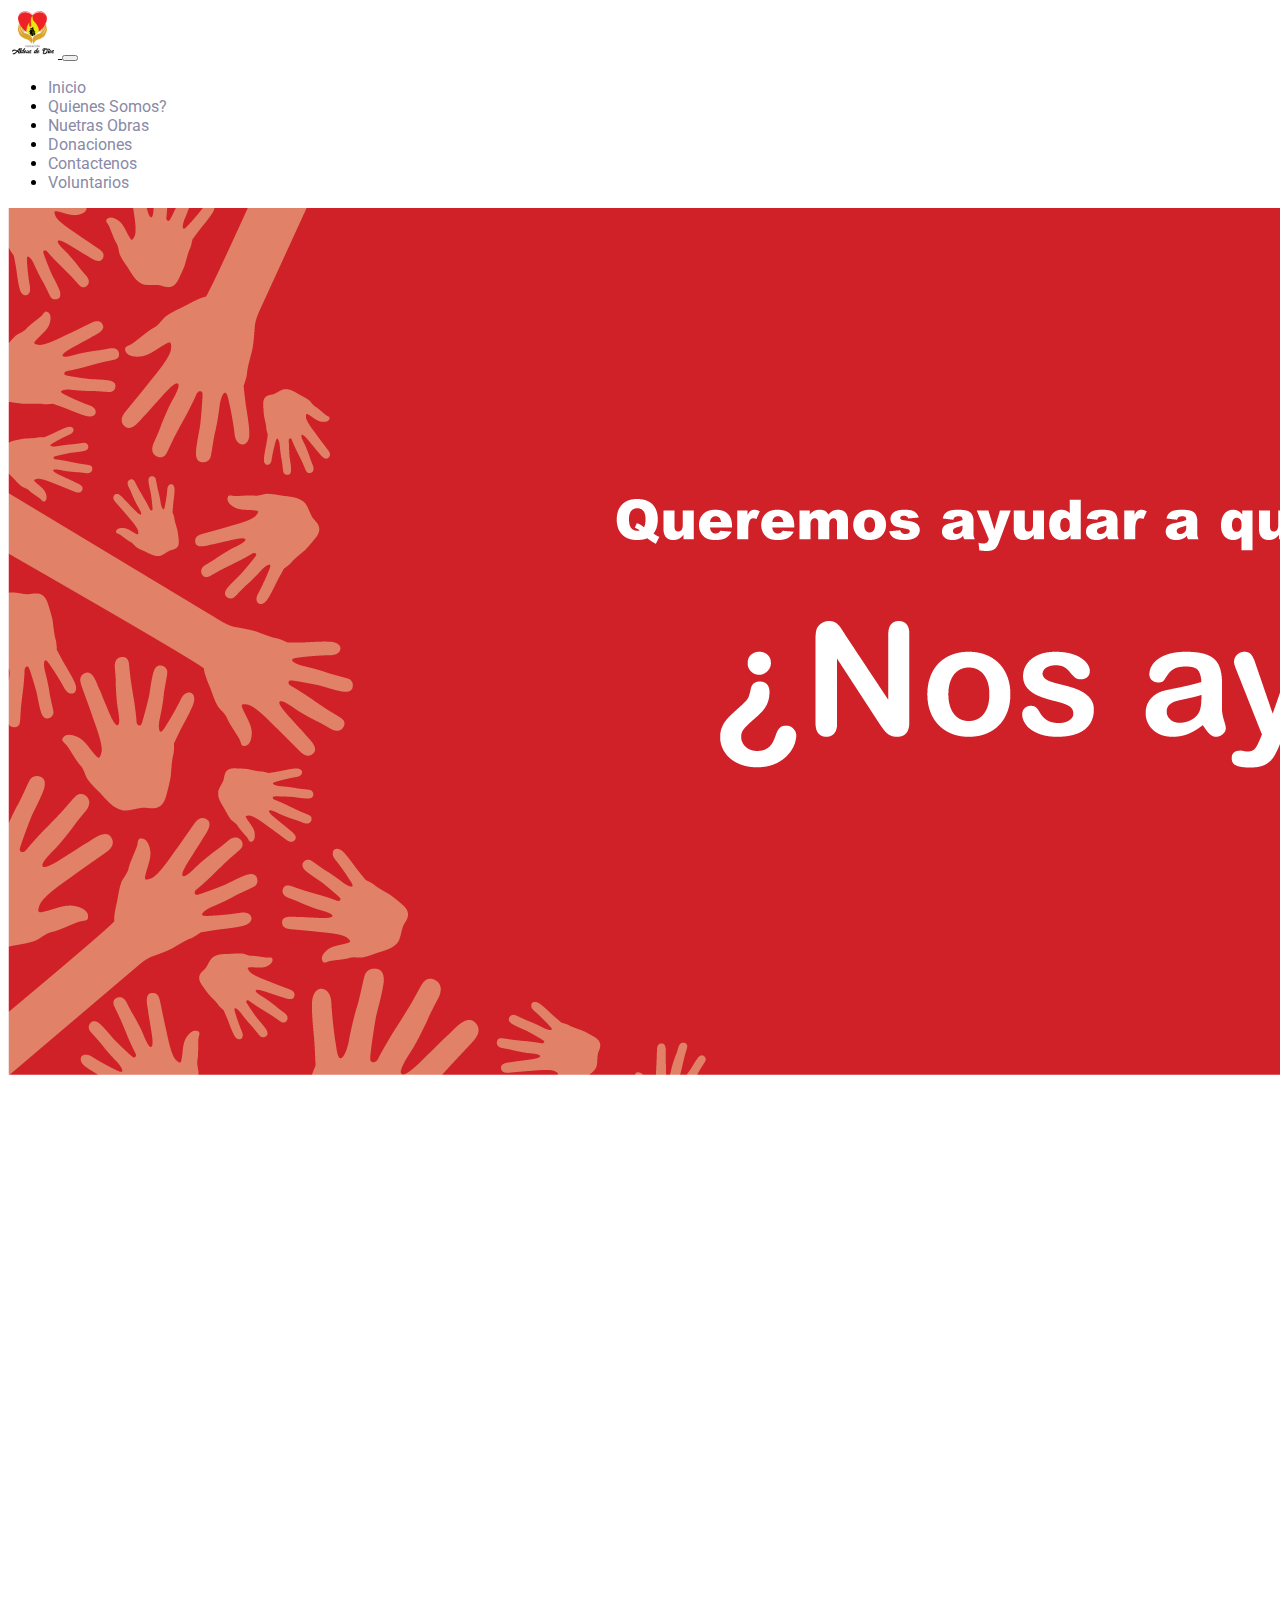
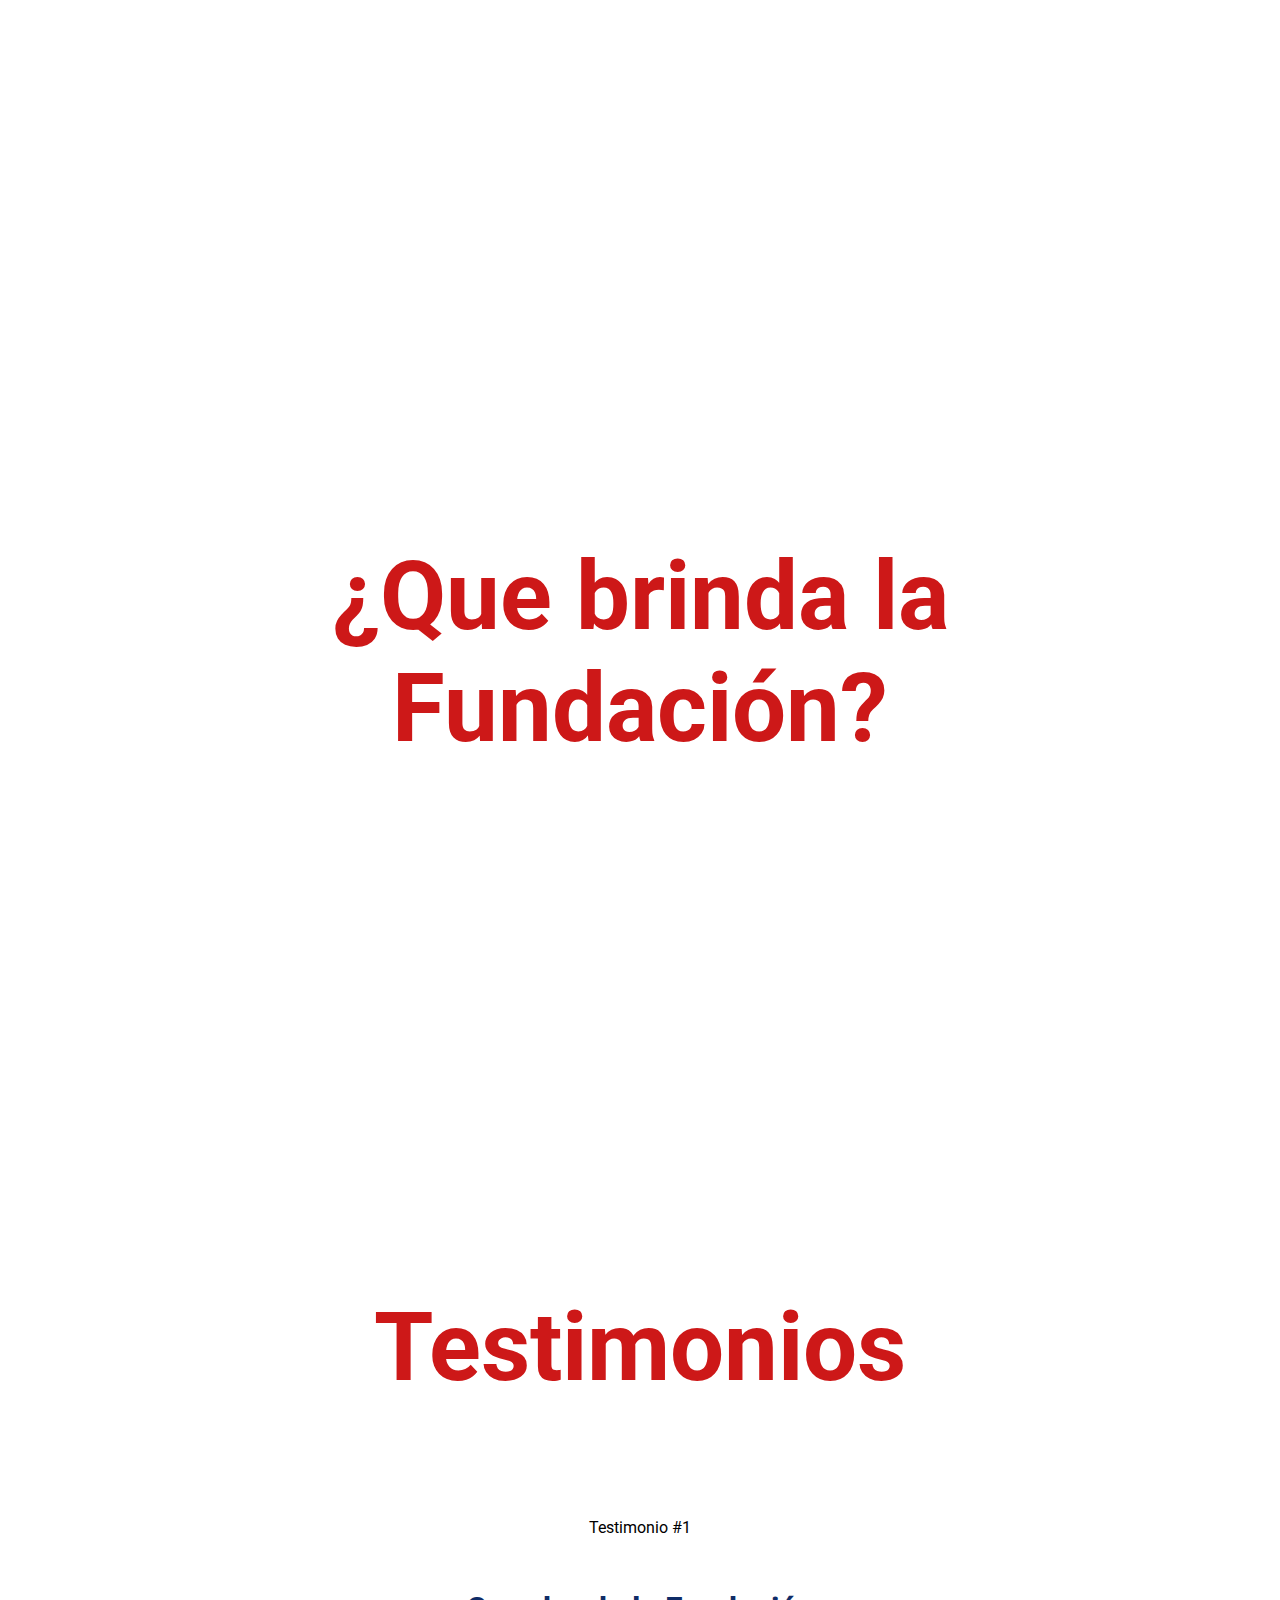
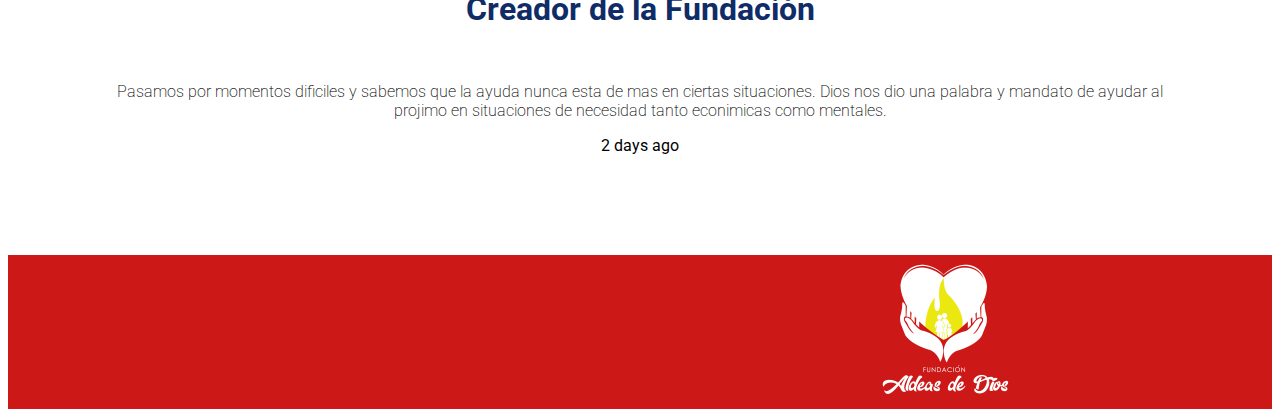
<file: aldeas_de_dios/index.html>
<!doctype html>
<html lang="en">

<head>

    <meta charset="utf-8">
    <meta name="viewport" content="width=device-width, initial-scale=1">
    <link rel=StyleSheet href="css/index.css">


    <link href="https://cdn.jsdelivr.net/npm/bootstrap@5.1.3/dist/css/bootstrap.min.css" rel="stylesheet" integrity="sha384-1BmE4kWBq78iYhFldvKuhfTAU6auU8tT94WrHftjDbrCEXSU1oBoqyl2QvZ6jIW3" crossorigin="anonymous">
    <link rel="stylesheet" href="https://use.fontawesome.com/releases/v5.2.0/css/all.css" integrity="sha384-hWVjflwFxL6sNzntih27bfxkr27PmbbK/iSvJ+a4+0owXq79v+lsFkW54bOGbiDQ" crossorigin="anonymous">
    <link rel="preconnect" href="https://fonts.googleapis.com">
    <link rel="preconnect" href="https://fonts.gstatic.com" crossorigin>
    <link href="https://fonts.googleapis.com/css2?family=DynaPuff&family=Roboto:wght@100;300;700&display=swap" rel="stylesheet">

    <link href="https://cdnjs.cloudflare.com/ajax/libs/animate.css/4.1.1/animate.min.css" rel="stylesheet">


    <title>Fundación Aldeas de Dios</title>
    <link rel="shortcut icon" href="img/favicon.png">
</head>

<body>
    <header>
        <nav class="navbar navbar-expand-lg bg-light fixed-top">
            <div class="container-fluid">
                <a class="navbar-brand" href="#">
                    <img src="img/fundacion_aldeas_original.png" alt="" width="50" height="50">
                </a>
                <button class="navbar-toggler" type="button" data-bs-toggle="collapse" data-bs-target="#navbarSupportedContent" aria-controls="navbarSupportedContent" aria-expanded="false" aria-label="Toggle navigation">
                <span class="navbar-toggler-icon"></span>
              </button>
                <div class="collapse navbar-collapse" id="navbarSupportedContent">
                    <ul class="navbar-nav me-auto mb-2 mb-lg-0">
                        <li class="nav-item">
                            <a class="nav-link" aria-current="page" href="index.html">Inicio</a>
                        </li>
                        <li class="nav-item">
                            <a class="nav-link" href="quienes_somos.html">Quienes Somos?</a>
                        </li>
                        <li class="nav-item">
                            <a class="nav-link" aria-current="page" href="obras.html">Nuetras Obras</a>
                        </li>
                        <li class="nav-item">
                            <a class="nav-link" aria-current="page" href="donaciones.html">Donaciones</a>
                        </li>
                        <li class="nav-item">
                            <a class="nav-link" aria-current="page" href="contacto.html">Contactenos</a>
                        </li>
                        <li class="nav-item">
                            <a class="nav-link" aria-current="page" href="voluntarios.html">Voluntarios</a>
                        </li>
                    </ul>
                </div>
            </div>
        </nav>
    </header>
    <section class="sct-1">
        <img class="d-block w-100" src="img/banner-1.png">
    </section>

    <section class="sct-2 wow animate__animated animate__fadeIn animate__delay-1s">
        <div class="tittle">
            <h1>¡Dios nos dio un mandato!</h1>
        </div>

        <div class="cuerpo-1">
            <div>
                <img src="img/img-1.jpg" alt="...">
            </div>
            <div class="cuerpo-t">
                <p>Queremos ayudar a las familias y personas de escasos recursos en su día a día, que logren superarse laboralmente para un mejor estilo de vida y que lleguen a los pies de Dios.</p>
            </div>
        </div>
    </section>

    <section class="sct-3">
        <div class="tittle">
            <h1>¿Que brinda la Fundación?</h1>
        </div>

        <div class="cuerpo-2">
            <div class="card wow animate__animated animate__pulse animate__delay-1s" style="width: 18rem; border: none;">
                <i class="fas fa-hands-helping"></i>
                <div class="card-body">
                    <h5 class="card-title">Comprensión</h5>
                    <p class="card-text">Para las personas que necesiten una mano de ayuda.</p>
                </div>
            </div>

            <div class="card wow animate__animated animate__pulse animate__delay-1s" style="width: 18rem; border: none;">
                <i class="fas fa-school"></i>
                <div class="card-body">
                    <h5 class="card-title">Educación</h5>
                    <p class="card-text">Brindamos una educación EGB y religiosa.</p>
                </div>
            </div>

            <div class="card wow animate__animated animate__pulse animate__delay-1s" style="width: 18rem;border: none;">
                <i class="fas fa-hand-holding-heart"></i>
                <div class="card-body">
                    <h5 class="card-title">Alimento</h5>
                    <p class="card-text">Tanto para el cuerpo como para el alma.</p>
                </div>
            </div>
        </div>
    </section>

    <section class="sct-4">
        <div class="tittle">
            <h1>Testimonios</h1>
        </div>
        <div class="testimonios">

            <div class="card text-center">
                <div class="card-header">
                    Testimonio #1
                </div>
                <div class="card-body">
                    <h5 class="card-title">Creador de la Fundación</h5>
                    <p class="card-text">Pasamos por momentos dificiles y sabemos que la ayuda nunca esta de mas en ciertas situaciones. Dios nos dio una palabra y mandato de ayudar al projimo en situaciones de necesidad tanto econimicas como mentales.</p>
                </div>
                <div class="card-footer text-muted">
                    2 days ago
                </div>
            </div>
        </div>
    </section>







    <footer>
        <div class="iconos">
            <a href="#"><i class="fab fa-facebook"></i></a>
            <a href="#"><i class="fab fa-instagram"></i></a>
            <a href="#"><i class="fab fa-youtube"></i></a>
        </div>
        <div class="footer_logo">
            <img src="img/fundacion_aldeas_blanco.png">
        </div>
    </footer>


    <script src="js/wow.min.js"></script>
    <script>
        new WOW().init();
    </script>
    <script src="https://cdn.jsdelivr.net/npm/bootstrap@5.1.3/dist/js/bootstrap.bundle.min.js" integrity="sha384-ka7Sk0Gln4gmtz2MlQnikT1wXgYsOg+OMhuP+IlRH9sENBO0LRn5q+8nbTov4+1p" crossorigin="anonymous"></script>

</body>

</html>
</file>
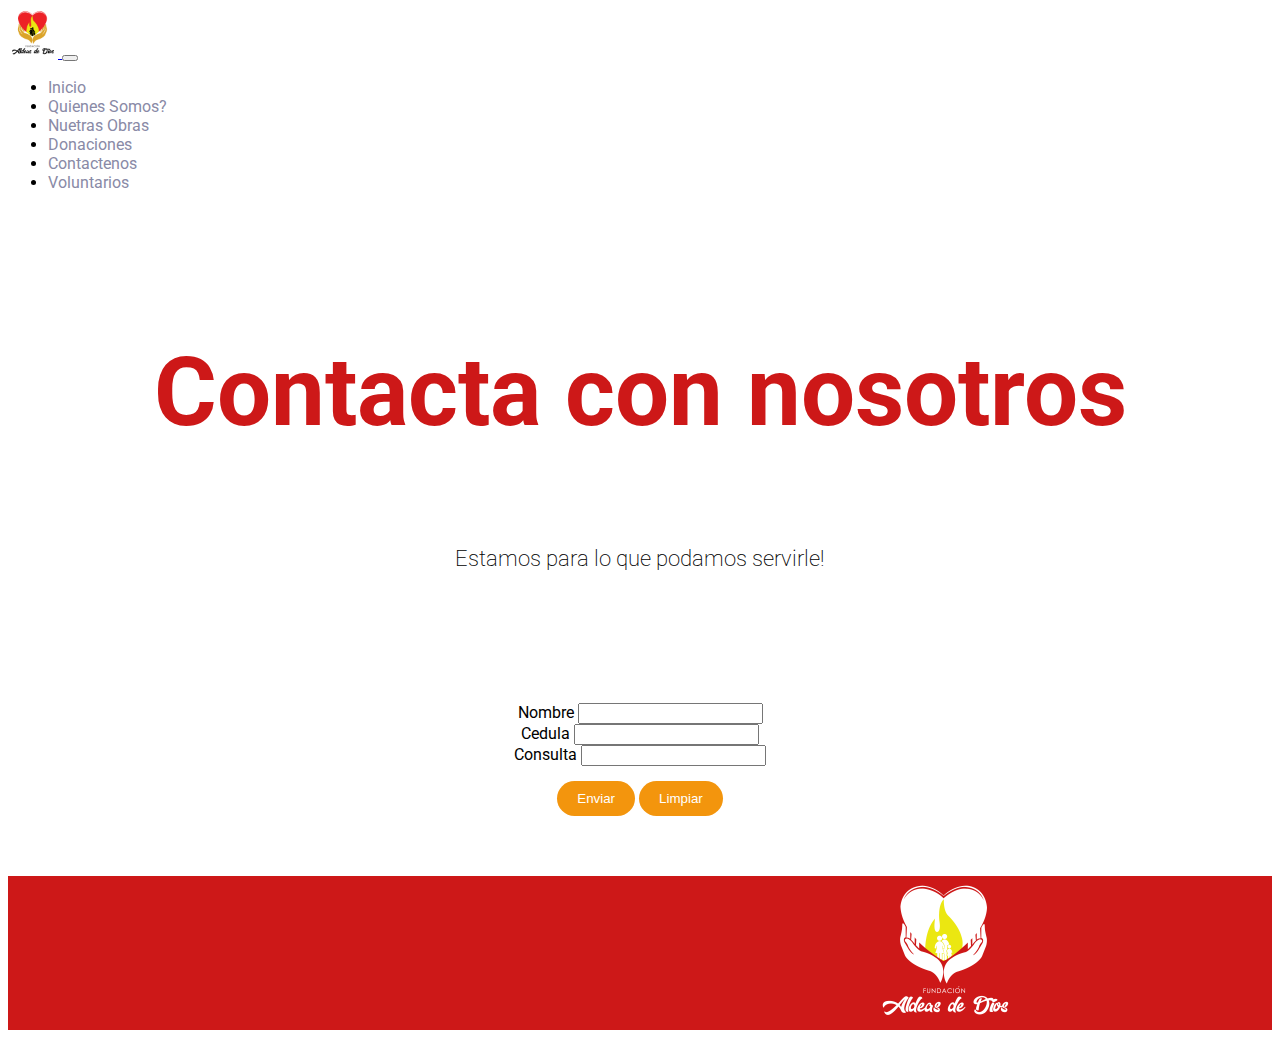
<file: aldeas_de_dios/contacto.html>
<!doctype html>
<html lang="en">

<head>

    <meta charset="utf-8">
    <meta name="viewport" content="width=device-width, initial-scale=1">
    <link rel=StyleSheet href="css/index.css">
    <link rel=StyleSheet href="css/contacto.css">


    <link href="https://cdn.jsdelivr.net/npm/bootstrap@5.1.3/dist/css/bootstrap.min.css" rel="stylesheet" integrity="sha384-1BmE4kWBq78iYhFldvKuhfTAU6auU8tT94WrHftjDbrCEXSU1oBoqyl2QvZ6jIW3" crossorigin="anonymous">
    <link rel="stylesheet" href="https://use.fontawesome.com/releases/v5.2.0/css/all.css" integrity="sha384-hWVjflwFxL6sNzntih27bfxkr27PmbbK/iSvJ+a4+0owXq79v+lsFkW54bOGbiDQ" crossorigin="anonymous">
    <link rel="preconnect" href="https://fonts.googleapis.com">
    <link rel="preconnect" href="https://fonts.gstatic.com" crossorigin>
    <link href="https://fonts.googleapis.com/css2?family=DynaPuff&family=Roboto:wght@100;300;700&display=swap" rel="stylesheet">




    <title>Fundación Aldeas de Dios</title>
    <link rel="shortcut icon" href="img/favicon.png">
</head>

<body>
    <header>
        <nav class="navbar navbar-expand-lg bg-light fixed-top">
            <div class="container-fluid">
                <a class="navbar-brand" href="#">
                    <img src="img/fundacion_aldeas_original.png" alt="" width="50" height="50">
                </a>
                <button class="navbar-toggler" type="button" data-bs-toggle="collapse" data-bs-target="#navbarSupportedContent" aria-controls="navbarSupportedContent" aria-expanded="false" aria-label="Toggle navigation">
                <span class="navbar-toggler-icon"></span>
              </button>
                <div class="collapse navbar-collapse" id="navbarSupportedContent">
                    <ul class="navbar-nav me-auto mb-2 mb-lg-0">
                        <li class="nav-item">
                            <a class="nav-link" aria-current="page" href="index.html">Inicio</a>
                        </li>
                        <li class="nav-item">
                            <a class="nav-link" href="quienes_somos.html">Quienes Somos?</a>
                        </li>
                        <li class="nav-item">
                            <a class="nav-link" aria-current="page" href="obras.html">Nuetras Obras</a>
                        </li>
                        <li class="nav-item">
                            <a class="nav-link" aria-current="page" href="donaciones.html">Donaciones</a>
                        </li>
                        <li class="nav-item">
                            <a class="nav-link" aria-current="page" href="contacto.html">Contactenos</a>
                        </li>
                        <li class="nav-item">
                            <a class="nav-link" aria-current="page" href="voluntarios.html">Voluntarios</a>
                        </li>
                    </ul>
                </div>
            </div>
        </nav>
    </header>


    <section class="sct-11">
        <div class="tittle">
            <h1>Contacta con nosotros</h1>
        </div>
        <div>
            <p>Estamos para lo que podamos servirle!</p>
        </div>
    </section>

    <section class="sct-12">
        <div class="container-fluid form text-center">
            <div class="form-1">
                <div class="casilla">
                    <label for="name" class="form-label">Nombre</label>
                    <input type="name" class="form-control" id="name">
                </div>
                <div class="casilla ">
                    <label for="id" class="form-label">Cedula</label>
                    <input class="form-control" id="id">
                </div>
                <div class="casilla">
                    <label for="consulta" class="form-label">Consulta</label>
                    <input class="form-control" id="consulta">
                </div>
            </div>
            <div class="botones">
                <button class="bt-enviar btn-2" id="enviar"><a>Enviar</a></button>
                <button class="bt-limpiar btn-2" id="limpiar"><a>Limpiar</a></button>
            </div>
        </div>
    </section>



    <footer>
        <div class="iconos">
            <a href="#"><i class="fab fa-facebook"></i></a>
            <a href="#"><i class="fab fa-instagram"></i></a>
            <a href="#"><i class="fab fa-youtube"></i></a>
        </div>
        <div class="footer_logo">
            <img src="img/fundacion_aldeas_blanco.png">
        </div>
    </footer>


    <script src="https://cdn.jsdelivr.net/npm/bootstrap@5.1.3/dist/js/bootstrap.bundle.min.js" integrity="sha384-ka7Sk0Gln4gmtz2MlQnikT1wXgYsOg+OMhuP+IlRH9sENBO0LRn5q+8nbTov4+1p" crossorigin="anonymous"></script>

</body>

</html>
</file>
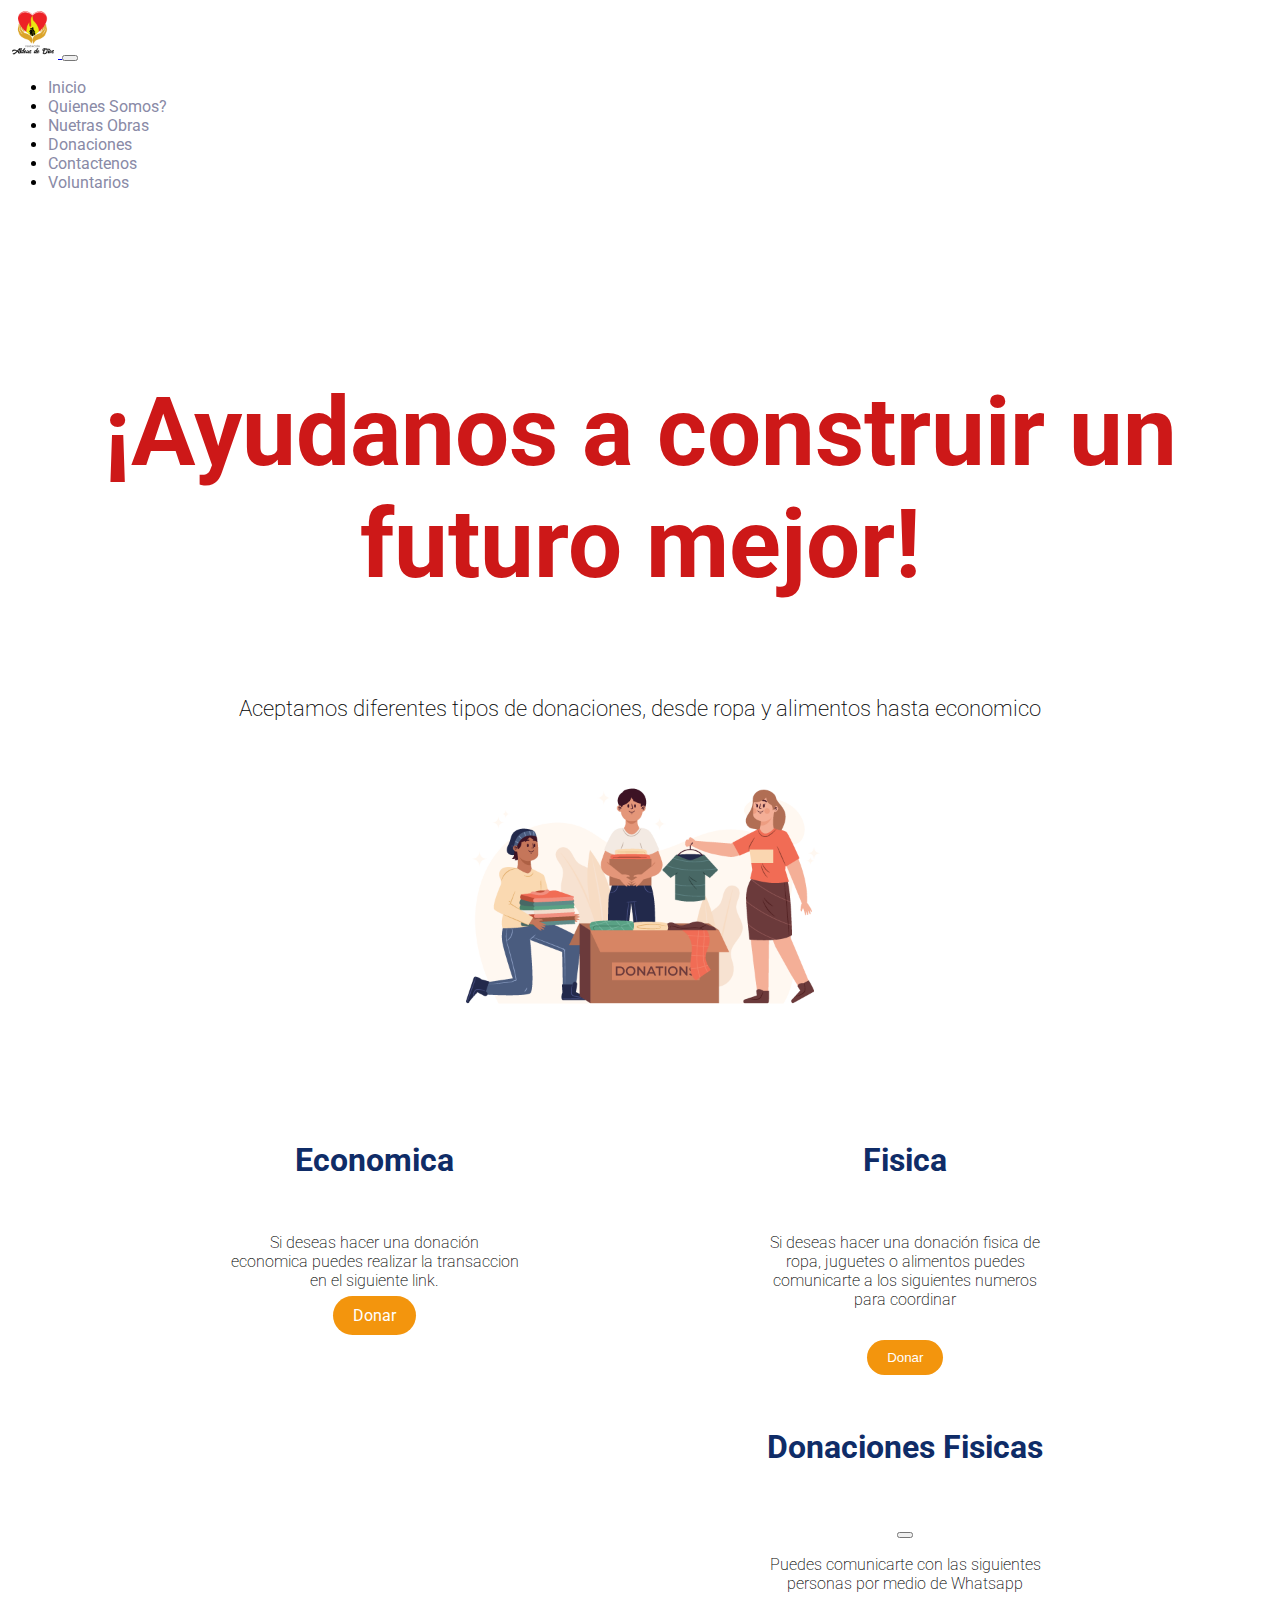
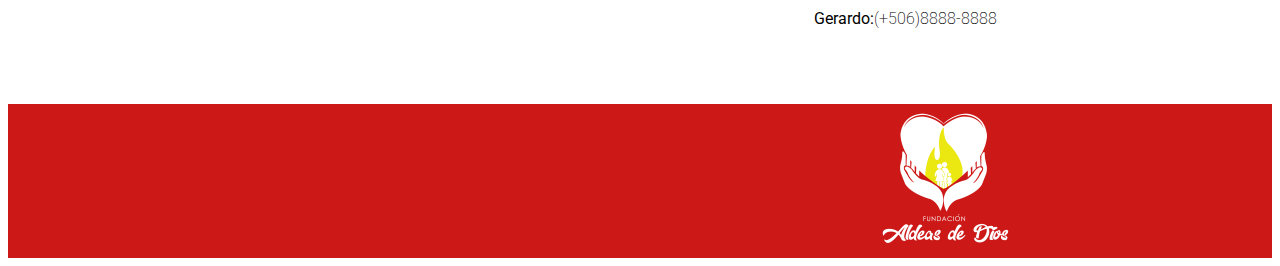
<file: aldeas_de_dios/donaciones.html>
<!doctype html>
<html lang="en">

<head>

    <meta charset="utf-8">
    <meta name="viewport" content="width=device-width, initial-scale=1">
    <link rel=StyleSheet href="css/index.css">
    <link rel=StyleSheet href="css/donaciones.css">


    <link href="https://cdn.jsdelivr.net/npm/bootstrap@5.1.3/dist/css/bootstrap.min.css" rel="stylesheet" integrity="sha384-1BmE4kWBq78iYhFldvKuhfTAU6auU8tT94WrHftjDbrCEXSU1oBoqyl2QvZ6jIW3" crossorigin="anonymous">
    <link rel="stylesheet" href="https://use.fontawesome.com/releases/v5.2.0/css/all.css" integrity="sha384-hWVjflwFxL6sNzntih27bfxkr27PmbbK/iSvJ+a4+0owXq79v+lsFkW54bOGbiDQ" crossorigin="anonymous">
    <link rel="preconnect" href="https://fonts.googleapis.com">
    <link rel="preconnect" href="https://fonts.gstatic.com" crossorigin>
    <link href="https://fonts.googleapis.com/css2?family=DynaPuff&family=Roboto:wght@100;300;700&display=swap" rel="stylesheet">




    <title>Fundación Aldeas de Dios</title>
    <link rel="shortcut icon" href="img/favicon.png">
</head>

<body>
    <header>
        <nav class="navbar navbar-expand-lg bg-light fixed-top">
            <div class="container-fluid">
                <a class="navbar-brand" href="#">
                    <img src="img/fundacion_aldeas_original.png" alt="" width="50" height="50">
                </a>
                <button class="navbar-toggler" type="button" data-bs-toggle="collapse" data-bs-target="#navbarSupportedContent" aria-controls="navbarSupportedContent" aria-expanded="false" aria-label="Toggle navigation">
                <span class="navbar-toggler-icon"></span>
              </button>
                <div class="collapse navbar-collapse" id="navbarSupportedContent">
                    <ul class="navbar-nav me-auto mb-2 mb-lg-0">
                        <li class="nav-item">
                            <a class="nav-link" aria-current="page" href="index.html">Inicio</a>
                        </li>
                        <li class="nav-item">
                            <a class="nav-link" href="quienes_somos.html">Quienes Somos?</a>
                        </li>
                        <li class="nav-item">
                            <a class="nav-link" aria-current="page" href="obras.html">Nuetras Obras</a>
                        </li>
                        <li class="nav-item">
                            <a class="nav-link" aria-current="page" href="donaciones.html">Donaciones</a>
                        </li>
                        <li class="nav-item">
                            <a class="nav-link" aria-current="page" href="contacto.html">Contactenos</a>
                        </li>
                        <li class="nav-item">
                            <a class="nav-link" aria-current="page" href="voluntarios.html">Voluntarios</a>
                        </li>
                    </ul>
                </div>
            </div>
        </nav>
    </header>


    <section class="sct-9">
        <div class="tittle">
            <div>
                <h1>¡Ayudanos a construir un futuro mejor!</h1>
            </div>
            <div>
                <p>Aceptamos diferentes tipos de donaciones, desde ropa y alimentos hasta economico</p>
            </div>
            <div>
                <img src="img/img-3.png" alt="...">
            </div>
        </div>
    </section>

    <section class="sct-10">
        <div class="card" style="width: 18rem;">
            <i class="fas fa-money-check"></i>
            <div class="card-body">
                <h5 class="card-title">Economica</h5>
                <p class="card-text">Si deseas hacer una donación economica puedes realizar la transaccion en el siguiente link.</p>
                <a href="#" class="btn-1">Donar</a>
            </div>
        </div>

        <div class="card" style="width: 18rem;">
            <i class="fas fa-gift"></i>
            <div class="card-body">
                <h5 class="card-title">Fisica</h5>
                <p class="card-text">Si deseas hacer una donación fisica de ropa, juguetes o alimentos puedes comunicarte a los siguientes numeros para coordinar</p>
                <button type="button" class="btn-1" data-bs-toggle="modal" data-bs-target="#exampleModal">
                    Donar
                  </button>
                <div class="modal fade" id="exampleModal" tabindex="-1" aria-labelledby="exampleModalLabel" aria-hidden="true">
                    <div class="modal-dialog">
                        <div class="modal-content">
                            <div class="modal-header">
                                <h5 class="modal-title" id="exampleModalLabel">Donaciones Fisicas</h5>
                                <button type="button" class="btn-close" data-bs-dismiss="modal" aria-label="Close"></button>
                            </div>
                            <div class="modal-body">
                                <p>Puedes comunicarte con las siguientes personas por medio de Whatsapp</p>
                                <p><b>Gerardo:</b>(+506)8888-8888</p>
                            </div>
                        </div>
                    </div>
                </div>
            </div>
        </div>
    </section>


    <footer>
        <div class="iconos">
            <a href="#"><i class="fab fa-facebook"></i></a>
            <a href="#"><i class="fab fa-instagram"></i></a>
            <a href="#"><i class="fab fa-youtube"></i></a>
        </div>
        <div class="footer_logo">
            <img src="img/fundacion_aldeas_blanco.png">
        </div>
    </footer>


    <script src="https://cdn.jsdelivr.net/npm/bootstrap@5.1.3/dist/js/bootstrap.bundle.min.js" integrity="sha384-ka7Sk0Gln4gmtz2MlQnikT1wXgYsOg+OMhuP+IlRH9sENBO0LRn5q+8nbTov4+1p" crossorigin="anonymous"></script>

</body>

</html>
</file>
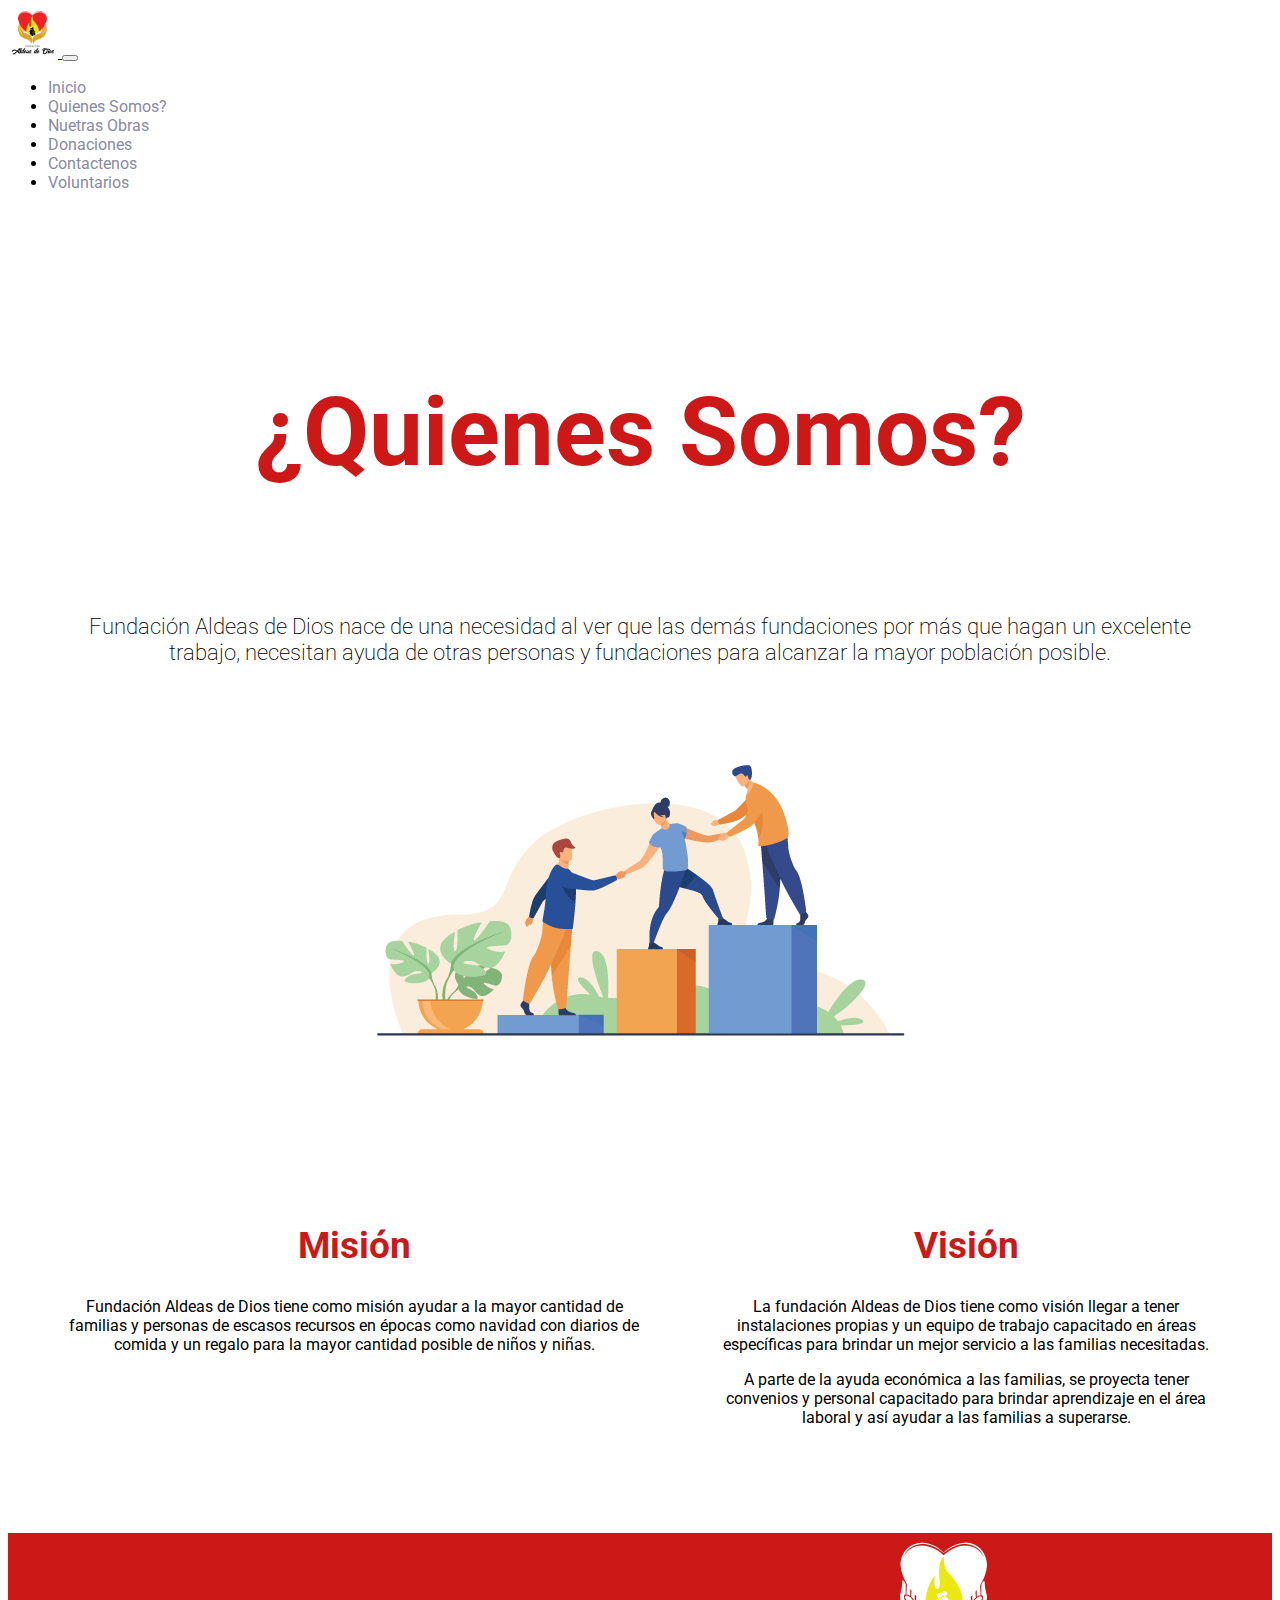
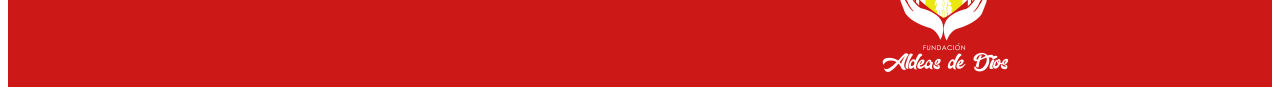
<file: aldeas_de_dios/quienes_somos.html>
<!doctype html>
<html lang="en">

<head>

    <meta charset="utf-8">
    <meta name="viewport" content="width=device-width, initial-scale=1">
    <link rel=StyleSheet href="css/index.css">
    <link rel=StyleSheet href="css/quienes_somos.css">


    <link href="https://cdn.jsdelivr.net/npm/bootstrap@5.1.3/dist/css/bootstrap.min.css" rel="stylesheet" integrity="sha384-1BmE4kWBq78iYhFldvKuhfTAU6auU8tT94WrHftjDbrCEXSU1oBoqyl2QvZ6jIW3" crossorigin="anonymous">
    <link rel="stylesheet" href="https://use.fontawesome.com/releases/v5.2.0/css/all.css" integrity="sha384-hWVjflwFxL6sNzntih27bfxkr27PmbbK/iSvJ+a4+0owXq79v+lsFkW54bOGbiDQ" crossorigin="anonymous">
    <link rel="preconnect" href="https://fonts.googleapis.com">
    <link rel="preconnect" href="https://fonts.gstatic.com" crossorigin>
    <link href="https://fonts.googleapis.com/css2?family=DynaPuff&family=Roboto:wght@100;300;700&display=swap" rel="stylesheet">

    <link rel="preconnect" href="https://fonts.googleapis.com">
    <link rel="preconnect" href="https://fonts.gstatic.com" crossorigin>
    <link href="https://fonts.googleapis.com/css2?family=DynaPuff&family=Roboto:wght@100;300;700&display=swap" rel="stylesheet">


    <title>Fundación Aldeas de Dios</title>
    <link rel="shortcut icon" href="img/favicon.png">
</head>

<body>
    <header>
        <nav class="navbar navbar-expand-lg bg-light fixed-top">
            <div class="container-fluid">
                <a class="navbar-brand" href="#">
                    <img src="img/fundacion_aldeas_original.png" alt="" width="50" height="50">
                </a>
                <button class="navbar-toggler" type="button" data-bs-toggle="collapse" data-bs-target="#navbarSupportedContent" aria-controls="navbarSupportedContent" aria-expanded="false" aria-label="Toggle navigation">
                <span class="navbar-toggler-icon"></span>
              </button>
                <div class="collapse navbar-collapse" id="navbarSupportedContent">
                    <ul class="navbar-nav me-auto mb-2 mb-lg-0">
                        <li class="nav-item">
                            <a class="nav-link" aria-current="page" href="index.html">Inicio</a>
                        </li>
                        <li class="nav-item">
                            <a class="nav-link" href="quienes_somos.html">Quienes Somos?</a>
                        </li>
                        <li class="nav-item">
                            <a class="nav-link" aria-current="page" href="obras.html">Nuetras Obras</a>
                        </li>
                        <li class="nav-item">
                            <a class="nav-link" aria-current="page" href="donaciones.html">Donaciones</a>
                        </li>
                        <li class="nav-item">
                            <a class="nav-link" aria-current="page" href="contacto.html">Contactenos</a>
                        </li>
                        <li class="nav-item">
                            <a class="nav-link" aria-current="page" href="voluntarios.html">Voluntarios</a>
                        </li>
                    </ul>
                </div>
            </div>
        </nav>
    </header>

    <section class="sct-5">
        <div class="tittle">
            <h1>¿Quienes Somos?</h1>
        </div>
        <div>
            <p>Fundación Aldeas de Dios nace de una necesidad al ver que las demás fundaciones por más que hagan un excelente trabajo, necesitan ayuda de otras personas y fundaciones para alcanzar la mayor población posible.</p>
        </div>
        <div>
            <img src="img/img-2.png" alt="...">
        </div>
    </section>

    <section class="sct-6">
        <div class="mision">
            <h2>Misión</h2>
            <p>Fundación Aldeas de Dios tiene como misión ayudar a la mayor cantidad de familias y personas de escasos recursos en épocas como navidad con diarios de comida y un regalo para la mayor cantidad posible de niños y niñas.
            </p>
        </div>
        <div class="vision">
            <h2>Visión</h2>
            <p>La fundación Aldeas de Dios tiene como visión llegar a tener instalaciones propias y un equipo de trabajo capacitado en áreas específicas para brindar un mejor servicio a las familias necesitadas.
            </p>
            <p>A parte de la ayuda económica a las familias, se proyecta tener convenios y personal capacitado para brindar aprendizaje en el área laboral y así ayudar a las familias a superarse.
            </p>
        </div>
    </section>




    <footer>
        <div class="iconos">
            <a href="#"><i class="fab fa-facebook"></i></a>
            <a href="#"><i class="fab fa-instagram"></i></a>
            <a href="#"><i class="fab fa-youtube"></i></a>
        </div>
        <div class="footer_logo">
            <img src="img/fundacion_aldeas_blanco.png">
        </div>
    </footer>


    <script src="https://cdn.jsdelivr.net/npm/bootstrap@5.1.3/dist/js/bootstrap.bundle.min.js" integrity="sha384-ka7Sk0Gln4gmtz2MlQnikT1wXgYsOg+OMhuP+IlRH9sENBO0LRn5q+8nbTov4+1p" crossorigin="anonymous"></script>

</body>

</html>
</file>
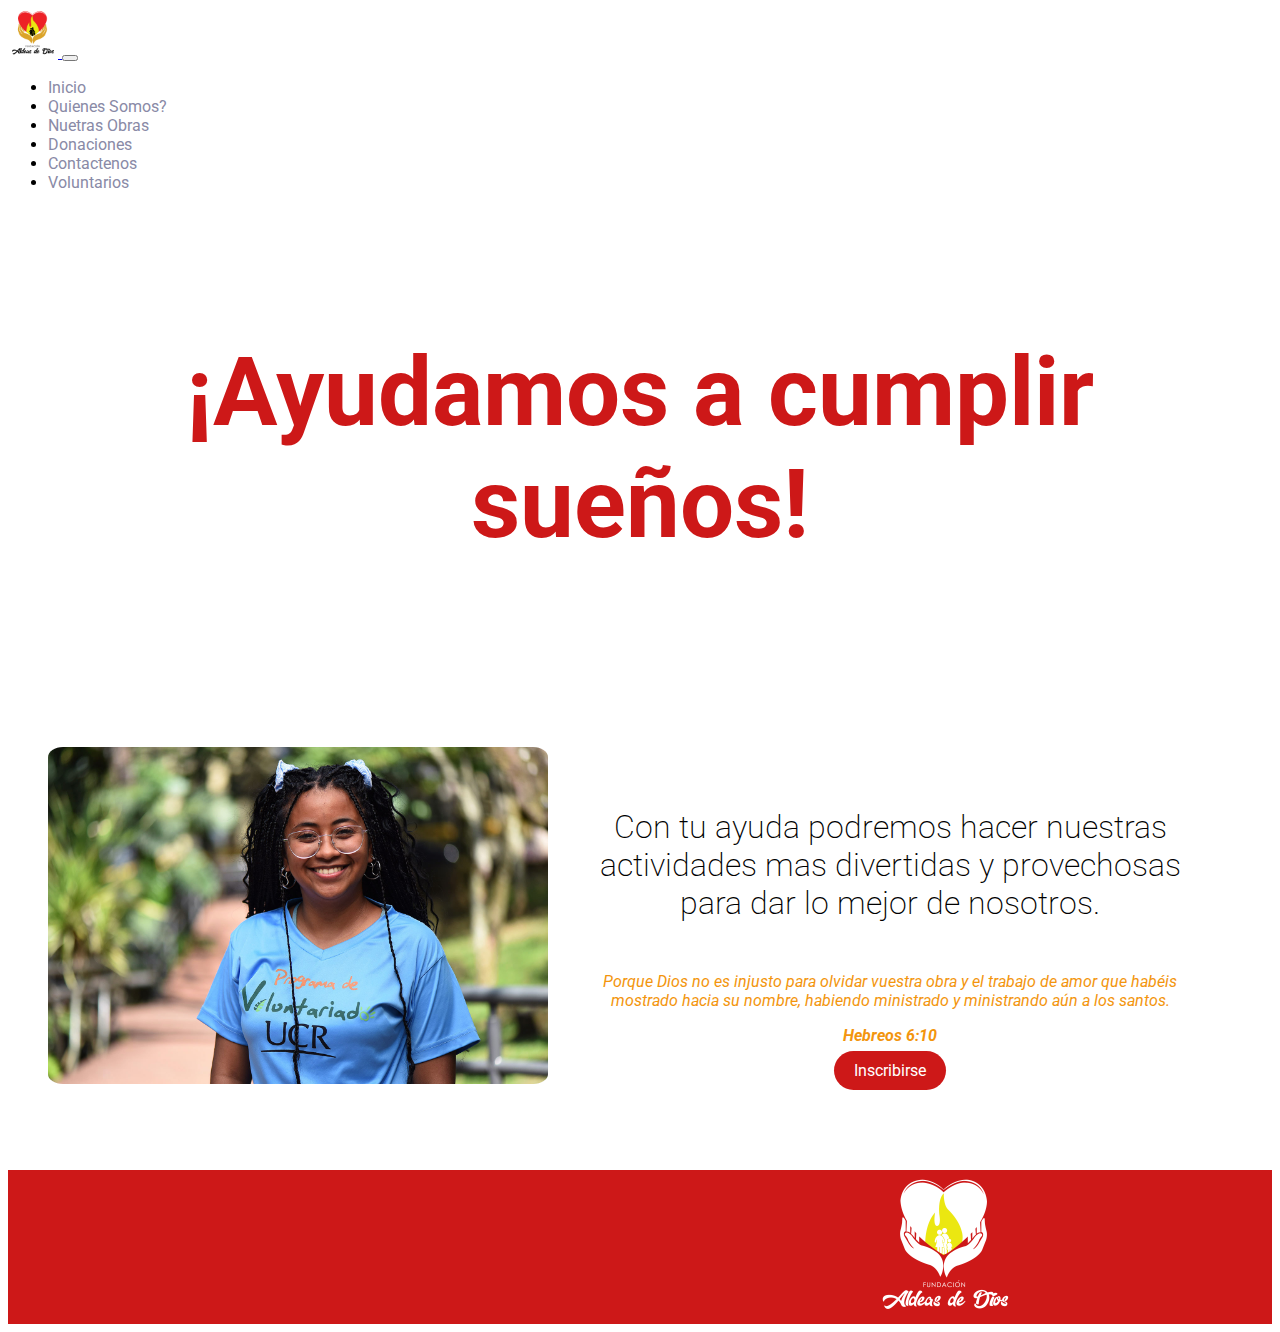
<file: aldeas_de_dios/voluntarios.html>
<!doctype html>
<html lang="en">

<head>

    <meta charset="utf-8">
    <meta name="viewport" content="width=device-width, initial-scale=1">
    <link rel=StyleSheet href="css/index.css">
    <link rel=StyleSheet href="css/voluntarios.css">



    <link href="https://cdn.jsdelivr.net/npm/bootstrap@5.1.3/dist/css/bootstrap.min.css" rel="stylesheet" integrity="sha384-1BmE4kWBq78iYhFldvKuhfTAU6auU8tT94WrHftjDbrCEXSU1oBoqyl2QvZ6jIW3" crossorigin="anonymous">
    <link rel="stylesheet" href="https://use.fontawesome.com/releases/v5.2.0/css/all.css" integrity="sha384-hWVjflwFxL6sNzntih27bfxkr27PmbbK/iSvJ+a4+0owXq79v+lsFkW54bOGbiDQ" crossorigin="anonymous">
    <link rel="preconnect" href="https://fonts.googleapis.com">
    <link rel="preconnect" href="https://fonts.gstatic.com" crossorigin>
    <link href="https://fonts.googleapis.com/css2?family=DynaPuff&family=Roboto:wght@100;300;700&display=swap" rel="stylesheet">




    <title>Fundación Aldeas de Dios</title>
    <link rel="shortcut icon" href="img/favicon.png">
</head>

<body>
    <header>
        <nav class="navbar navbar-expand-lg bg-light fixed-top">
            <div class="container-fluid">
                <a class="navbar-brand" href="#">
                    <img src="img/fundacion_aldeas_original.png" alt="" width="50" height="50">
                </a>
                <button class="navbar-toggler" type="button" data-bs-toggle="collapse" data-bs-target="#navbarSupportedContent" aria-controls="navbarSupportedContent" aria-expanded="false" aria-label="Toggle navigation">
                <span class="navbar-toggler-icon"></span>
              </button>
                <div class="collapse navbar-collapse" id="navbarSupportedContent">
                    <ul class="navbar-nav me-auto mb-2 mb-lg-0">
                        <li class="nav-item">
                            <a class="nav-link" aria-current="page" href="index.html">Inicio</a>
                        </li>
                        <li class="nav-item">
                            <a class="nav-link" href="quienes_somos.html">Quienes Somos?</a>
                        </li>
                        <li class="nav-item">
                            <a class="nav-link" aria-current="page" href="obras.html">Nuetras Obras</a>
                        </li>
                        <li class="nav-item">
                            <a class="nav-link" aria-current="page" href="donaciones.html">Donaciones</a>
                        </li>
                        <li class="nav-item">
                            <a class="nav-link" aria-current="page" href="contacto.html">Contactenos</a>
                        </li>
                        <li class="nav-item">
                            <a class="nav-link" aria-current="page" href="voluntarios.html">Voluntarios</a>
                        </li>
                    </ul>
                </div>
            </div>
        </nav>
    </header>

    <section class="sct-13">
        <div class="tittle">
            <h1>¡Ayudamos a cumplir sueños!</h1>
        </div>
    </section>

    <section class="sct-14">
        <div class="volunt">
            <img src="img/img-4.jpeg" alt="...">
        </div>
        <div class="volunt-2">
            <h5>Con tu ayuda podremos hacer nuestras actividades mas divertidas y provechosas para dar lo mejor de nosotros.</h5>
            <p>Porque Dios no es injusto para olvidar vuestra obra y el trabajo de amor que habéis mostrado hacia su nombre, habiendo ministrado y ministrando aún a los santos.</p>
            <p><b>Hebreos 6:10</b></p>
            <div>
                <a href="#" class="btn-1">Inscribirse</a>
            </div>
        </div>
    </section>





    <footer>
        <div class="iconos">
            <a href="#"><i class="fab fa-facebook"></i></a>
            <a href="#"><i class="fab fa-instagram"></i></a>
            <a href="#"><i class="fab fa-youtube"></i></a>
        </div>
        <div class="footer_logo">
            <img src="img/fundacion_aldeas_blanco.png">
        </div>
    </footer>


    <script src="https://cdn.jsdelivr.net/npm/bootstrap@5.1.3/dist/js/bootstrap.bundle.min.js" integrity="sha384-ka7Sk0Gln4gmtz2MlQnikT1wXgYsOg+OMhuP+IlRH9sENBO0LRn5q+8nbTov4+1p" crossorigin="anonymous"></script>

</body>

</html>
</file>
<file: aldeas_de_dios/css/index.css>
body {
    font-family: 'Roboto', sans-serif;
}

.nav-item a {
    font-style: none;
    text-decoration: none;
    color: #898AA6;
}

.nav-item a:hover {
    color: #F3950D;
}

.sct-2 {
    display: flex;
    flex-direction: column;
    align-items: center;
    text-align: center;
    margin: 50px;
    padding: 30px;
}

.tittle {
    color: #CD1818;
    font-size: 3rem;
}

.cuerpo-1 {
    display: flex;
    align-items: center;
    margin-top: 50px;
}

.cuerpo-1 img {
    border-radius: 20%;
    width: 400px;
}

.cuerpo-t {
    padding: 30px;
    font-size: 2rem;
    font-weight: 100;
}

@media (max-width: 992px) {
    .tittle {
        color: #CD1818;
        font-size: 1.8rem;
    }
    .cuerpo-1 {
        display: flex;
        flex-direction: column-reverse;
        align-items: center;
        margin-top: 50px;
    }
    .cuerpo-1 img {
        border-radius: 50%;
        width: 200px;
    }
    .cuerpo-t {
        padding: 30px;
        font-size: 1.3rem;
        font-weight: 100;
    }
}

.sct-3 {
    display: flex;
    flex-direction: column;
    align-items: center;
    text-align: center;
    margin: 50px;
    padding: 30px;
}

.cuerpo-2 {
    display: flex;
    justify-content: space-evenly;
    margin-top: 50px;
}

.card {
    padding: 20px;
}

.card i {
    font-size: 5rem;
    color: #0F2C67;
    margin-bottom: 30px;
}

.card h5 {
    font-size: 2rem;
    color: #0F2C67;
}

.card p {
    font-weight: 200;
}

@media (max-width: 992px) {
    .cuerpo-2 {
        display: flex;
        flex-direction: column;
        justify-content: space-evenly;
        margin-top: 50px;
    }
}

.sct-4 {
    display: flex;
    flex-direction: column;
    align-items: center;
    text-align: center;
    margin: 50px;
    padding: 30px;
}

.sct-4 .tittle {
    margin-bottom: 30px;
}

footer {
    display: flex;
    background-color: #CD1818;
    justify-content: space-around;
    margin-top: 40px;
    align-items: center;
}

.iconos a {
    color: white;
    font-size: 2.5rem;
    text-decoration: none;
    padding: 0px 15px;
}

.iconos a:hover {
    color: #F3950D;
}

.footer_logo img {
    width: 150px;
}
</file>
<file: aldeas_de_dios/css/contacto.css>
.sct-11 {
    display: flex;
    flex-direction: column;
    align-items: center;
    text-align: center;
    margin: 50px;
    padding: 30px;
}

.sct-11 p {
    padding: 10px;
    font-size: 1.4rem;
    font-weight: 200;
    color: black;
}

.sct-12 {
    display: flex;
    margin: 20px;
    padding: 20px;
    justify-content: center;
    text-align: center;
    flex-direction: column;
}

.btn-2 {
    background-color: #F3950D;
    padding: 10px 20px;
    text-decoration: none;
    color: white;
    border-radius: 20px;
    margin-top: 15px;
    border: none;
}
</file>
<file: aldeas_de_dios/css/donaciones.css>
.sct-9 {
    display: flex;
    flex-direction: column;
    margin-top: 100px;
    text-align: center;
    padding: 20px;
}

.sct-9 p {
    margin-top: 10px;
    padding: 30px;
    font-size: 1.4rem;
    font-weight: 200;
    color: black;
}

.sct-9 img {
    width: 400px;
}

.sct-10 {
    display: flex;
    justify-content: space-evenly;
    text-align: center;
    margin-top: 15px;
}

.btn-1 {
    background-color: #F3950D;
    padding: 10px 20px;
    text-decoration: none;
    color: white;
    border-radius: 20px;
    margin-top: 15px;
    border: none;
}

@media (max-width: 992px) {
    .sct-10 {
        display: flex;
        flex-direction: column;
        justify-content: center;
        align-items: center;
        text-align: center;
        margin-top: 15px;
        margin-bottom: 20px;
    }
    .sct-10 .card {
        margin: 15px;
    }
}
</file>
<file: aldeas_de_dios/css/quienes_somos.css>
.sct-5 {
    display: flex;
    flex-direction: column;
    margin-top: 100px;
    text-align: center;
    padding: 20px;
}

.sct-5 p {
    margin-top: 30px;
    padding: 30px;
    font-size: 1.4rem;
    font-weight: 200;
}

.sct-6 {
    display: flex;
    margin-top: 30px;
    text-align: center;
    padding: 20px;
    justify-content: space-between;
}

.sct-6 div {
    padding: 30px;
}

.sct-6 h2 {
    color: #CD1818;
    font-size: 2.3rem;
    margin-bottom: 30px;
}

@media (max-width: 992px) {
    .sct-5 img {
        width: 300px;
    }
    .sct-6 {
        display: flex;
        margin-top: 30px;
        text-align: center;
        padding: 20px;
        justify-content: space-between;
        flex-direction: column;
    }
}
</file>
<file: aldeas_de_dios/css/voluntarios.css>
.sct-13 {
    display: flex;
    flex-direction: column;
    align-items: center;
    text-align: center;
    margin: 50px;
    padding: 30px;
}

.sct-14 {
    display: flex;
    justify-content: center;
    align-items: center;
    text-align: center;
    margin: 20px;
    padding: 20px;
}

.sct-14 img {
    width: 500px;
    border-radius: 3%;
}

.volunt-2 {
    padding: 30px;
}

.volunt-2 h5 {
    font-size: 2rem;
    font-weight: 200;
    margin-bottom: 50px;
}

.volunt-2 p {
    font-style: italic;
    color: #F3950D;
}

.btn-1 {
    background-color: #CD1818;
    padding: 10px 20px;
    text-decoration: none;
    color: white;
    border-radius: 20px;
    margin-top: 55px;
    border: none;
}

@media (max-width: 992px) {
    .sct-14 {
        display: flex;
        flex-direction: column-reverse;
        justify-content: center;
        align-items: center;
        text-align: center;
        margin: 20px;
        padding: 20px;
    }
}
</file>
